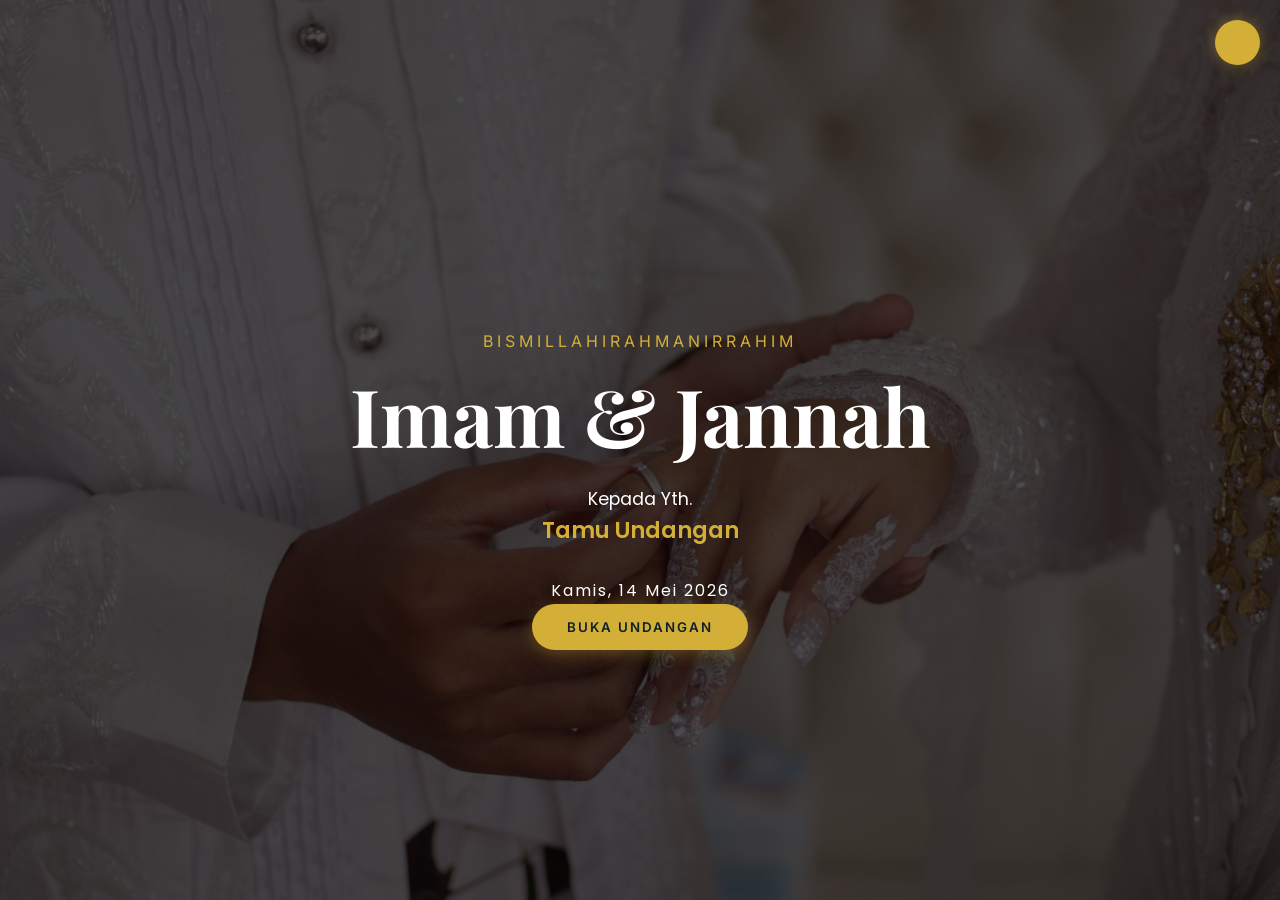
<file: index.html>
<!DOCTYPE html>
<html lang="id">

<head>
    <meta charset="UTF-8">
    <meta name="viewport" content="width=device-width, initial-scale=1.0">
    <title>Undangan Pernikahan Digital</title>

    <!-- Google Fonts -->
    <link
        href="https://fonts.googleapis.com/css2?family=Playfair+Display:ital,wght@0,400;0,700;1,400&family=Poppins:wght@300;400;600&family=Inter:wght@300;400;600&display=swap"
        rel="stylesheet">

    <!-- CSS Files -->
    <link rel="stylesheet" href="css/style.css">
    <link rel="stylesheet" href="css/animations.css">
    <link rel="stylesheet" href="css/layout.css">
    <link rel="stylesheet" href="css/responsive.css">

    <!-- Meta Tags & Open Graph -->
    <meta name="description" content="Undangan Pernikahan Imam Habibi & Nurjannah. Kamis, 14 Mei 2026.">

    <meta property="og:type" content="website">
    <meta property="og:url" content="https://jannah-abi.afhprojects.web.id/">
    <meta property="og:title" content="Walimatul 'Ursy - Imam & Jannah">
    <meta property="og:description"
        content="Tanpa mengurangi rasa hormat, kami mengundang Bapak/Ibu/Saudara/i untuk hadir di acara pernikahan kami.">
    <meta property="og:image" content="https://jannah-abi.afhprojects.web.id/assets/images/thumnails.jpg">

    <meta property="twitter:card" content="summary_large_image">
</head>

<body>
    <div id="particles-bg" class="particles-bg"></div>

    <!-- Opening / Hero Section -->
    <section id="opening" class="hero-section">
        <div class="overlay"></div>
        <div class="hero-content container">
            <h2 class="bismillah-arabic reveal">بِسْمِ اللَّهِ الرَّحْمَنِ الرَّحِيم</h2>
            <p class="greeting" id="opening-greeting"></p>
            <h1 class="couple-names">
                <span id="groom-nickname"></span> & <span id="bride-nickname"></span>
            </h1>
            <p class="to-guest" id="guest-name-container">
                Kepada Yth. <br>
                <span id="guest-name">Tamu Undangan</span>
            </p>
            <p class="date-highlight" id="date-highlight"></p>
            <button id="btn-open-invitation" class="btn-primary"></button>
        </div>
    </section>

    <!-- Main Content Wrapper (Hidden initially) -->
    <main id="main-content" class="content-wrapper hidden">

        <!-- Mukadimah Section -->
        <section id="mukadimah" class="section-padding container">
            <div class="quote-container text-center reveal">
                <p class="arabic" id="quote-arabic"></p>
                <p class="translation" id="quote-translation"></p>
                <p class="source" id="quote-source"></p>
            </div>
        </section>

        <!-- Mempelai Section -->
        <section id="mempelai" class="section-padding container section-alt">
            <h2 class="section-title text-center reveal">Kedua Mempelai</h2>
            <div class="couple-details flex-grid">
                <div class="mempelai-card reveal">
                    <h3 id="groom-fullname"></h3>
                    <p id="groom-parents"></p>
                </div>
                <div class="and-symbol reveal">&</div>
                <div class="mempelai-card reveal">
                    <h3 id="bride-fullname"></h3>
                    <p id="bride-parents"></p>
                </div>
            </div>
        </section>

        <!-- Acara Section -->
        <section id="acara" class="section-padding container">
            <h2 class="section-title text-center reveal">Waktu & Tempat</h2>

            <!-- Countdown Timer -->
            <div id="countdown" class="countdown-container reveal mb-3">
                <div class="countdown-item">
                    <span id="days">00</span>
                    <small>Hari</small>
                </div>
                <div class="countdown-item">
                    <span id="hours">00</span>
                    <small>Jam</small>
                </div>
                <div class="countdown-item">
                    <span id="minutes">00</span>
                    <small>Menit</small>
                </div>
                <div class="countdown-item">
                    <span id="seconds">00</span>
                    <small>Detik</small>
                </div>
            </div>

            <div id="events-container" class="events-grid flex-grid">
                <!-- Events will be injected here -->
            </div>
        </section>

        <!-- Amplop Section -->
        <section id="amplop" class="section-padding container section-alt">
            <h2 class="section-title text-center reveal">Kado Digital</h2>
            <p class="text-center reveal">Doa restu Anda merupakan karunia yang sangat berarti bagi kami. Namun jika
                Anda ingin memberikan tanda kasih, Anda dapat mengirimkannya melalui:</p>
            <div id="bank-accounts" class="bank-grid flex-grid reveal">
                <!-- Bank accounts will be injected here -->
            </div>
        </section>

        <!-- Ucapan & RSVP Section -->
        <section id="ucapan" class="section-padding container">
            <h2 class="section-title text-center reveal">Ucapan & Doa</h2>

            <!-- RSVP Form -->
            <div class="rsvp-form-container reveal">
                <form id="form-rsvp">
                    <div class="form-group">
                        <label for="input-nama">Nama</label>
                        <input type="text" id="input-nama" required placeholder="Masukkan nama Anda">
                    </div>
                    <div class="form-group">
                        <label for="input-kehadiran">Konfirmasi Kehadiran</label>
                        <select id="input-kehadiran" required>
                            <option value="">-- Pilih Kehadiran --</option>
                            <option value="Hadir">Hadir</option>
                            <option value="Tidak Hadir">Tidak Hadir</option>
                        </select>
                    </div>
                    <div class="form-group">
                        <label for="input-ucapan">Ucapan & Doa</label>
                        <textarea id="input-ucapan" rows="4" required
                            placeholder="Tuliskan ucapan dan doa terbaik Anda"></textarea>
                    </div>
                    <button type="submit" class="btn-primary full-width">Kirim Ucapan</button>
                    <button type="button" id="btn-wa-rsvp" class="btn-secondary full-width mt-1">Konfirmasi via
                        WhatsApp</button>
                </form>
            </div>

            <!-- Wishes List -->
            <div id="wishes-list" class="wishes-container mt-3 reveal">
                <p class="text-center italic">Memuat ucapan...</p>
            </div>
        </section>

        <!-- Share Section -->
        <section id="share" class="section-padding container">
            <h2 class="section-title text-center reveal">Bagikan Kabar Bahagia</h2>
            <p class="text-center reveal">Bantu kami membagikan kabar bahagia ini kepada keluarga dan kerabat.</p>
            <div class="flex-grid mt-3 reveal">
                <button id="btn-share-wa" class="btn-primary btn-icon"
                    style="background-color: #25d366; box-shadow: 0 4px 15px rgba(37, 211, 102, 0.3);">
                    <img src="assets/images/icons/wa.svg" alt="WA"> WhatsApp
                </button>
                <button id="btn-share-tg" class="btn-primary btn-icon"
                    style="background-color: #0088cc; box-shadow: 0 4px 15px rgba(0, 136, 204, 0.3);">
                    <img src="assets/images/icons/telegram.svg" alt="Telegram"> Telegram
                </button>
                <button id="btn-share-native" class="btn-primary btn-icon">
                    <img src="assets/images/icons/share.svg" alt="Lainnya" onerror="this.style.display='none'"> Lainnya
                </button>
            </div>
        </section>

        <footer class="footer text-center section-padding">
            <p>Wassalamu'alaikum Warahmatullahi Wabarakatuh</p>
            <p class="mt-2">Kami yang berbahagia,</p>
            <h3 id="footer-couple-names"></h3>
        </footer>

    </main>

    <!-- Floating Navigation Menu -->
    <nav id="floating-menu" class="floating-menu hidden floating-anim">
        <a href="#mukadimah" class="menu-item" title="Home"><img src="assets/images/icons/home.svg" class="icon"
                alt="Home"><span>Home</span></a>
        <a href="#mempelai" class="menu-item" title="Mempelai"><img src="assets/images/icons/heart.svg" class="icon"
                alt="Mempelai"><span>Mempelai</span></a>
        <a href="#acara" class="menu-item" title="Acara"><img src="assets/images/icons/calendar.svg" class="icon"
                alt="Acara"><span>Acara</span></a>
        <a href="#amplop" class="menu-item" title="Kado"><img src="assets/images/icons/gift.svg" class="icon"
                alt="Kado"><span>Kado</span></a>
        <a href="#ucapan" class="menu-item" title="Ucapan"><img src="assets/images/icons/message.svg" class="icon"
                alt="Ucapan"><span>Ucapan</span></a>
    </nav>

    <!-- Audio Player -->
    <div id="audio-container" class="audio-control soft-float">
        <button id="btn-audio" class="btn-audio">
            <span class="icon-music"></span>
        </button>
        <audio id="bg-audio" loop>
            <source src="" type="audio/mpeg">
        </audio>
    </div>

    <!-- JS Files -->
    <script src="js/data-loader.js"></script>
    <script src="js/rsvp.js"></script>
    <script src="js/main.js"></script>
</body>

</html>
</file>
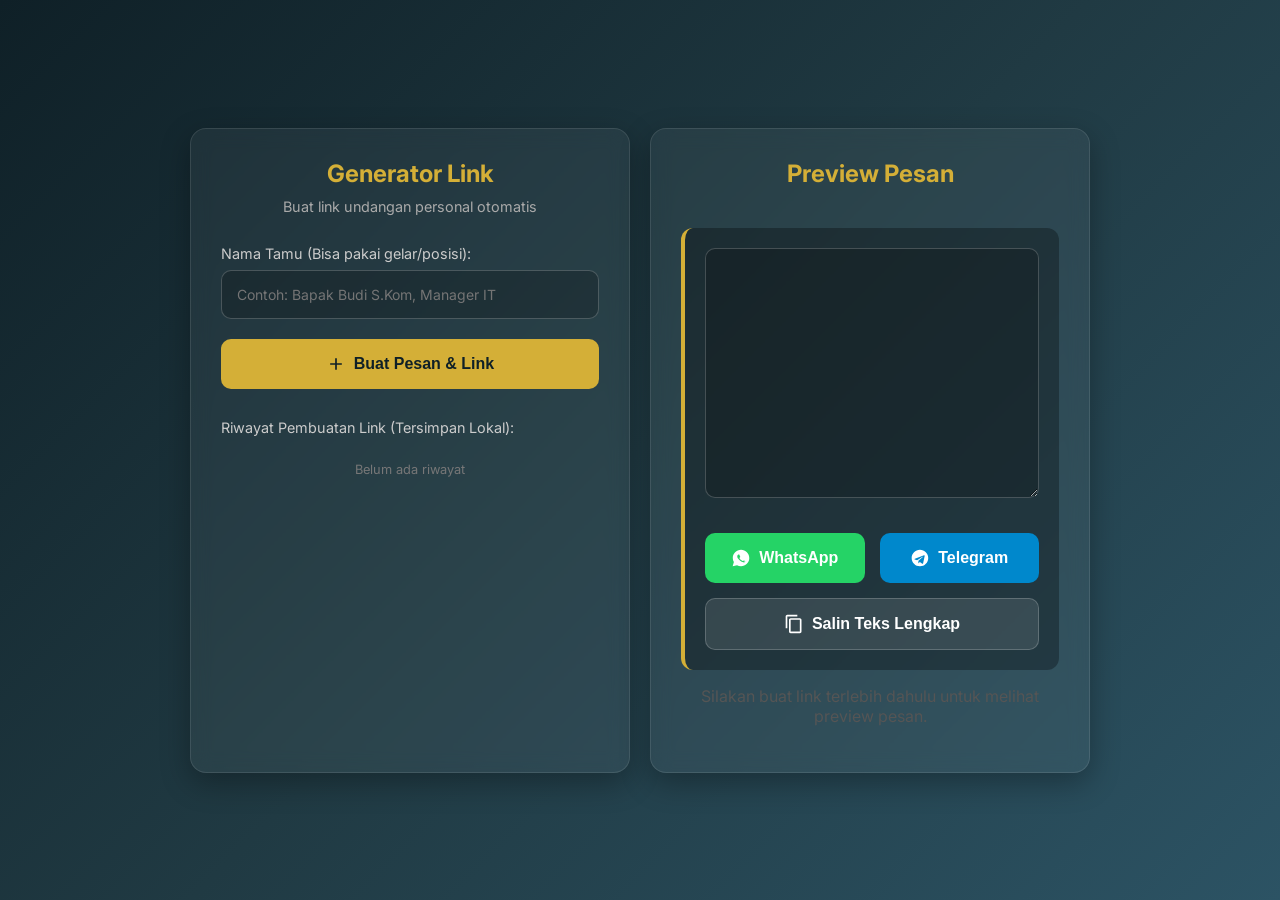
<file: generator.html>
<!DOCTYPE html>
<html lang="id">
<head>
    <meta charset="UTF-8">
    <meta name="viewport" content="width=device-width, initial-scale=1.0">
    <title>SaaS Link Generator - Undangan Imam & Jannah</title>
    <!-- Google Fonts -->
    <link href="https://fonts.googleapis.com/css2?family=Inter:wght@300;400;600&display=swap" rel="stylesheet">
    <style>
        :root {
            --primary: #d4af37;
            --primary-hover: #b5952f;
            --bg-dark: #0f2027;
            --text-light: #f4f4f9;
            --card-bg: rgba(255, 255, 255, 0.05);
        }
        
        body { 
            font-family: 'Inter', sans-serif; 
            margin: 0; 
            padding: 0; 
            background: linear-gradient(135deg, #0f2027, #203a43, #2c5364); 
            color: var(--text-light);
            min-height: 100vh;
            display: flex;
            align-items: center;
            justify-content: center;
        }

        .container {
            width: 100%;
            max-width: 900px;
            padding: 20px;
            display: flex;
            gap: 20px;
            flex-wrap: wrap;
        }

        .card { 
            background: var(--card-bg); 
            padding: 30px; 
            border-radius: 16px; 
            box-shadow: 0 10px 30px rgba(0,0,0,0.3);
            backdrop-filter: blur(10px);
            border: 1px solid rgba(255,255,255,0.1);
            flex: 1;
            min-width: 300px;
        }

        .card-header {
            text-align: center;
            margin-bottom: 30px;
        }

        .card-header h2 { 
            color: var(--primary); 
            margin: 0 0 10px 0; 
        }

        label { 
            display: block; 
            margin-bottom: 8px; 
            font-size: 0.9rem;
            color: #ccc;
        }

        input, textarea { 
            width: 100%; 
            padding: 15px; 
            box-sizing: border-box; 
            border: 1px solid rgba(255,255,255,0.2); 
            border-radius: 10px; 
            font-size: 14px; 
            background: rgba(0,0,0,0.2);
            color: white;
            margin-bottom: 20px;
            font-family: 'Inter', sans-serif;
            transition: all 0.3s;
        }

        input:focus, textarea:focus { 
            outline: none; 
            border-color: var(--primary); 
            box-shadow: 0 0 10px rgba(212, 175, 55, 0.2);
        }

        button { 
            background: var(--primary); 
            color: var(--bg-dark); 
            border: none; 
            font-weight: 600; 
            cursor: pointer; 
            transition: all 0.3s; 
            font-size: 16px; 
            padding: 15px;
            border-radius: 10px;
            width: 100%;
            display: flex;
            align-items: center;
            justify-content: center;
            gap: 8px;
        }

        button:hover { 
            background: var(--primary-hover); 
            transform: translateY(-2px);
        }

        .btn-wa { background: #25d366; color: white; }
        .btn-wa:hover { background: #128c7e; }
        .btn-tg { background: #0088cc; color: white; }
        .btn-tg:hover { background: #006699; }
        .btn-copy { background: rgba(255,255,255,0.1); color: white; border: 1px solid rgba(255,255,255,0.2); }
        .btn-copy:hover { background: rgba(255,255,255,0.2); }

        .preview-box { 
            display: none; 
            background: rgba(0,0,0,0.3); 
            padding: 20px; 
            border-radius: 12px; 
            border-left: 4px solid var(--primary); 
            margin-top: 20px;
            animation: fadeIn 0.5s ease;
        }

        @keyframes fadeIn { from { opacity: 0; transform: translateY(10px); } to { opacity: 1; transform: translateY(0); } }

        .share-group { 
            display: grid;
            grid-template-columns: 1fr 1fr;
            gap: 15px;
            margin-top: 15px;
        }

        .full-width { grid-column: span 2; }

        .history-box {
            margin-top: 30px;
        }

        .history-list {
            list-style: none;
            padding: 0;
            max-height: 200px;
            overflow-y: auto;
        }

        .history-item {
            display: flex;
            justify-content: space-between;
            align-items: center;
            padding: 10px;
            background: rgba(255,255,255,0.05);
            margin-bottom: 5px;
            border-radius: 8px;
            font-size: 0.9rem;
            cursor: pointer;
            transition: 0.2s;
        }

        .history-item:hover {
            background: rgba(255,255,255,0.1);
        }

        .history-item .delete-btn {
            background: none;
            color: #ff6b6b;
            width: auto;
            padding: 5px;
            margin: 0;
        }

        .history-item .delete-btn:hover {
            color: #ff3b3b;
            transform: none;
        }
        
        .icon { width: 20px; height: 20px; fill: currentColor; }

    </style>
</head>
<body>
    <div class="container">
        <!-- Form Section -->
        <div class="card">
            <div class="card-header">
                <h2>Generator Link</h2>
                <p style="color: #aaa; font-size: 0.9rem; margin:0;">Buat link undangan personal otomatis</p>
            </div>
            
            <label for="guestName">Nama Tamu (Bisa pakai gelar/posisi):</label>
            <input type="text" id="guestName" placeholder="Contoh: Bapak Budi S.Kom, Manager IT">
            
            <button onclick="generateLink()">
                <svg class="icon" viewBox="0 0 24 24"><path d="M19 13h-6v6h-2v-6H5v-2h6V5h2v6h6v2z"/></svg>
                Buat Pesan & Link
            </button>

            <!-- History Section -->
            <div class="history-box">
                <label>Riwayat Pembuatan Link (Tersimpan Lokal):</label>
                <ul class="history-list" id="historyList">
                    <li style="color:#777; font-size: 0.8rem; text-align: center; padding: 10px;">Belum ada riwayat</li>
                </ul>
            </div>
        </div>

        <!-- Preview Section -->
        <div class="card" id="previewContainer" style="display: flex; flex-direction: column;">
            <div class="card-header" style="margin-bottom: 10px;">
                <h2 style="font-size: 1.5rem;">Preview Pesan</h2>
            </div>
            
            <div id="resultBox" class="preview-box" style="flex: 1; display: flex; flex-direction: column;">
                <textarea id="resultText" style="flex: 1; min-height: 250px; font-size: 13px;" readonly></textarea>
                
                <div class="share-group">
                    <button onclick="shareWA()" class="btn-wa">
                        <svg class="icon" viewBox="0 0 24 24"><path d="M12.04 2c-5.46 0-9.91 4.45-9.91 9.91 0 1.75.46 3.45 1.32 4.95L2 22l5.25-1.38c1.45.79 3.08 1.21 4.79 1.21 5.46 0 9.91-4.45 9.91-9.91S17.5 2 12.04 2zm5.46 14.1c-.2.56-1.16 1.09-1.6 1.15-.41.05-.98.15-3.08-.72-2.52-1.05-4.14-3.63-4.26-3.79-.13-.16-1.02-1.36-1.02-2.59 0-1.23.64-1.83.87-2.08.23-.25.5-.31.67-.31.17 0 .34 0 .49.01.16.01.38-.06.6.48.23.55.77 1.87.84 2.01.07.14.11.31.02.5-.09.18-.14.3-.28.46-.14.16-.3.35-.42.48-.14.14-.29.3-.13.58.16.28.72 1.2 1.55 1.95.1.09.2.16.32.25.1.07.21.12.33.15.86.67 1.59.88 1.83.92.24.04.53-.02.73-.24.2-.22.87-.96 1.1-.11.23.85.23 1.23.11 1.48z"/></svg>
                        WhatsApp
                    </button>
                    <button onclick="shareTG()" class="btn-tg">
                        <svg class="icon" viewBox="0 0 24 24"><path d="M11.94 2C6.4 2 2 6.4 2 11.94c0 5.54 4.4 9.94 9.94 9.94 5.54 0 9.94-4.4 9.94-9.94C21.88 6.4 17.48 2 11.94 2zm5.73 7.3l-1.92 9.04c-.14.62-.51.77-1.03.48l-2.85-2.1-1.37 1.32c-.15.15-.28.28-.57.28l.2-2.9 5.27-4.76c.23-.21-.05-.33-.35-.13l-6.52 4.11-2.8-.88c-.61-.19-.62-.61.13-.9l10.94-4.22c.5-.18.95.12.83.96z"/></svg>
                        Telegram
                    </button>
                    <button onclick="copyToClipboard()" class="btn-copy full-width">
                        <svg class="icon" viewBox="0 0 24 24"><path d="M16 1H4c-1.1 0-2 .9-2 2v14h2V3h12V1zm3 4H8c-1.1 0-2 .9-2 2v14c0 1.1.9 2 2 2h11c1.1 0 2-.9 2-2V7c0-1.1-.9-2-2-2zm0 16H8V7h11v14z"/></svg>
                        Salin Teks Lengkap
                    </button>
                </div>
            </div>
            
            <div id="emptyPreview" style="flex:1; display:flex; align-items:center; justify-content:center; color:#555; text-align:center;">
                <p>Silakan buat link terlebih dahulu untuk melihat preview pesan.</p>
            </div>
        </div>
    </div>

    <script>
        const baseUrl = "https://jannah-abi.afhprojects.web.id/"; 
        const HISTORY_KEY = 'jannah_invitation_history';

        // Load history on start
        document.addEventListener('DOMContentLoaded', loadHistory);

        function generateLink(historyName = null) {
            const nameInput = historyName || document.getElementById('guestName').value.trim();
            
            if (!nameInput) {
                alert('Nama tamu harus diisi!');
                document.getElementById('guestName').focus();
                return;
            }
            
            document.getElementById('guestName').value = nameInput; // Set input if from history

            // Encode and create URL
            const encodedName = encodeURIComponent(nameInput);
            const finalUrl = `${baseUrl}?to=${encodedName}`;
            
            // Template
            const waTemplate = `Assalamu'alaikum Warahmatullahi Wabarakatuh\n\nTanpa mengurangi rasa hormat, perkenankan kami mengundang Bapak/Ibu/Saudara/i:\n*${nameInput}*\n\nUntuk hadir dan memberikan doa restu pada acara pernikahan kami. Detail acara dapat dilihat pada tautan undangan digital berikut:\n\n${finalUrl}\n\nMerupakan suatu kehormatan dan kebahagiaan bagi kami apabila Bapak/Ibu/Saudara/i berkenan hadir di hari bahagia ini.\n\nWassalamu'alaikum Warahmatullahi Wabarakatuh\n\nKami yang berbahagia,\nImam & Jannah`;
            
            // Update UI
            document.getElementById('resultText').value = waTemplate;
            document.getElementById('resultBox').style.display = 'flex';
            document.getElementById('emptyPreview').style.display = 'none';

            // Save to history if new
            if (!historyName) {
                saveToHistory(nameInput);
            }
        }

        function copyToClipboard() {
            const copyText = document.getElementById("resultText");
            copyText.select();
            document.execCommand("copy");
            alert("Teks berhasil disalin! Silakan paste di WhatsApp.");
        }

        function shareWA() {
            const text = document.getElementById("resultText").value;
            window.open(`https://wa.me/?text=${encodeURIComponent(text)}`, '_blank');
        }

        function shareTG() {
            const text = document.getElementById("resultText").value;
            window.open(`https://t.me/share/url?url=${encodeURIComponent(baseUrl)}&text=${encodeURIComponent(text)}`, '_blank');
        }

        // History Management
        function saveToHistory(name) {
            let history = JSON.parse(localStorage.getItem(HISTORY_KEY) || '[]');
            if (!history.includes(name)) {
                history.unshift(name); // Add to top
                if (history.length > 50) history.pop(); // Keep max 50
                localStorage.setItem(HISTORY_KEY, JSON.stringify(history));
                loadHistory();
            }
        }

        function loadHistory() {
            const history = JSON.parse(localStorage.getItem(HISTORY_KEY) || '[]');
            const listElement = document.getElementById('historyList');
            
            if (history.length === 0) {
                listElement.innerHTML = '<li style="color:#777; font-size: 0.8rem; text-align: center; padding: 10px;">Belum ada riwayat</li>';
                return;
            }

            listElement.innerHTML = history.map((name, index) => `
                <li class="history-item">
                    <span onclick="generateLink('${name}')" style="flex:1;">${name}</span>
                    <button class="delete-btn" onclick="deleteHistory(${index})" title="Hapus">✕</button>
                </li>
            `).join('');
        }

        function deleteHistory(index) {
            let history = JSON.parse(localStorage.getItem(HISTORY_KEY) || '[]');
            history.splice(index, 1);
            localStorage.setItem(HISTORY_KEY, JSON.stringify(history));
            loadHistory();
        }
    </script>
</body>
</html>
</file>
<file: css/style.css>
/* Variables & Reset */
:root {
    --primary-color: #d4af37;
    /* Gold */
    --bg-dark: #0f2027;
    --text-light: #ffffff;
    --text-muted: #cccccc;
    --overlay-dark: rgba(0, 0, 0, 0.7);
    --font-heading: 'Playfair Display', serif;
    --font-body: 'Poppins', sans-serif;
    --font-accent: 'Inter', sans-serif;
    --transition-slow: 0.8s ease;
    --transition-fast: 0.3s ease;
}

* {
    margin: 0;
    padding: 0;
    box-sizing: border-box;
}

html {
    scroll-behavior: smooth;
}

body {
    background-color: var(--bg-dark);
    color: var(--text-light);
    font-family: var(--font-body);
    line-height: 1.6;
    overflow-x: hidden;
}

/* Global Fixed Background (Halaman Selanjutnya) */
body::before {
    content: "";
    position: fixed;
    top: 0;
    left: 0;
    width: 100%;
    height: 100%;
    background-image: url('../assets/images/background-1.jpg');
    background-size: cover;
    background-position: center;
    background-attachment: fixed;
    z-index: -3;
    pointer-events: none;
}

body::after {
    content: "";
    position: fixed;
    top: 0;
    left: 0;
    width: 100%;
    height: 100%;
    background-color: rgba(0, 0, 0, 0.7);
    /* Transparan Gelap */
    z-index: -2;
    pointer-events: none;
}

.container {
    width: 90%;
    max-width: 1200px;
    margin: 0 auto;
}

.section-padding {
    padding: 80px 0;
}

.text-center {
    text-align: center;
}

.mt-1 {
    margin-top: 10px;
}

.mt-2 {
    margin-top: 20px;
}

.mt-3 {
    margin-top: 30px;
}

.italic {
    font-style: italic;
}

/* Buttons */
.btn-primary {
    background-color: var(--primary-color);
    color: var(--bg-dark);
    border: none;
    padding: 15px 35px;
    font-family: var(--font-accent);
    font-weight: 600;
    text-transform: uppercase;
    letter-spacing: 2px;
    cursor: pointer;
    border-radius: 50px;
    transition: var(--transition-fast);
    box-shadow: 0 4px 15px rgba(212, 175, 55, 0.3);
}

.btn-primary:hover {
    transform: translateY(-3px);
    box-shadow: 0 6px 20px rgba(212, 175, 55, 0.5);
}

.btn-secondary {
    background-color: transparent;
    color: var(--primary-color);
    border: 2px solid var(--primary-color);
    padding: 12px 30px;
    font-family: var(--font-accent);
    font-weight: 600;
    border-radius: 50px;
    cursor: pointer;
    transition: var(--transition-fast);
}

.btn-secondary:hover {
    background-color: var(--primary-color);
    color: var(--bg-dark);
}

.full-width {
    width: 100%;
}

/* Sections */
.section-title {
    font-family: var(--font-heading);
    font-size: 2.5rem;
    color: var(--primary-color);
    margin-bottom: 40px;
}

.hidden {
    display: none !important;
}

/* Flex Grid */
.flex-grid {
    display: flex;
    flex-wrap: wrap;
    gap: 20px;
    justify-content: center;
    align-items: center;
}

/* Audio Control */
.audio-control {
    position: fixed;
    top: 20px;
    right: 20px;
    z-index: 1000;
}

.btn-audio {
    width: 45px;
    height: 45px;
    border-radius: 50%;
    background-color: var(--primary-color);
    border: none;
    cursor: pointer;
    display: flex;
    justify-content: center;
    align-items: center;
    box-shadow: 0 0 15px rgba(212, 175, 55, 0.4);
}

.icon-music {
    width: 20px;
    height: 20px;
    background: url('https://cdn-icons-png.flaticon.com/512/3039/3039433.png') center/contain no-repeat;
    filter: invert(1);
}

.rotating {
    animation: rotate 3s linear infinite;
}

@keyframes rotate {
    from {
        transform: rotate(0deg);
    }

    to {
        transform: rotate(360deg);
    }
}
</file>
<file: css/animations.css>
/* Animations */

/* Scroll Reveal */
.reveal {
    position: relative;
    opacity: 0;
    transform: translateY(30px);
    transition: all 1.8s cubic-bezier(0.25, 0.46, 0.45, 0.94);
}

.reveal.is-visible {
    opacity: 1;
    transform: translateY(0);
}

/* Pulse Button */
@keyframes pulse-gold {
    0% { transform: scale(1); box-shadow: 0 0 0 0 rgba(212, 175, 55, 0.7); }
    70% { transform: scale(1.05); box-shadow: 0 0 0 15px rgba(212, 175, 55, 0); }
    100% { transform: scale(1); box-shadow: 0 0 0 0 rgba(212, 175, 55, 0); }
}

#btn-open-invitation {
    animation: pulse-gold 2s infinite;
}

/* Fade Out Overlay */
.fade-out {
    opacity: 0;
    visibility: hidden;
    transition: opacity 1s ease, visibility 1s ease;
}

/* Section Transitions */
.content-wrapper {
    transition: opacity 2s ease-in-out;
}

.content-wrapper.hidden {
    opacity: 0;
    display: none;
}

/* Floating Menu Entry */
.floating-menu {
    animation: slideUp 0.5s ease forwards;
}

@keyframes slideUp {
    from { transform: translate(-50%, 100px); opacity: 0; }
    to { transform: translate(-50%, 0); opacity: 1; }
}

/* Continuous Floating Animation */
@keyframes floating {
    0% { transform: translate(-50%, 0px); }
    50% { transform: translate(-50%, -10px); }
    100% { transform: translate(-50%, 0px); }
}

.floating-anim {
    animation: floating 3s ease-in-out infinite;
}

@keyframes soft-float {
    0% { transform: translateY(0px); }
    50% { transform: translateY(-5px); }
    100% { transform: translateY(0px); }
}

.soft-float {
    animation: soft-float 4s ease-in-out infinite;
}

/* Background Particles (Gold Dust) */
.particles-bg {
    position: fixed;
    top: 0;
    left: 0;
    width: 100%;
    height: 100%;
    z-index: -1;
    overflow: hidden;
    pointer-events: none;
}

.dust-particle {
    position: absolute;
    background: var(--primary-color);
    border-radius: 50%;
    opacity: 0.3;
    animation: dust-drift linear infinite;
}

@keyframes dust-drift {
    0% { transform: translateY(100vh) translateX(0); opacity: 0; }
    20% { opacity: 0.4; }
    80% { opacity: 0.4; }
    100% { transform: translateY(-10vh) translateX(20px); opacity: 0; }
}
</file>
<file: css/layout.css>
/* Layout & Components */

/* Hero Section */
.hero-section {
    height: 100vh;
    width: 100%;
    display: flex;
    justify-content: center;
    align-items: center;
    position: relative;
    background-size: cover;
    background-position: center;
    background-attachment: fixed;
    background-color: var(--bg-dark);
}

.hero-section .overlay {
    position: absolute;
    top: 0;
    left: 0;
    width: 100%;
    height: 100%;
    background-color: var(--overlay-dark);
}

.hero-content {
    position: relative;
    z-index: 1;
    text-align: center;
}

.hero-content .greeting {
    font-family: var(--font-accent);
    text-transform: uppercase;
    letter-spacing: 4px;
    margin-bottom: 20px;
    color: var(--primary-color);
}

.hero-content .couple-names {
    font-family: var(--font-heading);
    font-size: 5rem;
    line-height: 1;
    margin-bottom: 30px;
}

.hero-content .to-guest {
    font-size: 1.1rem;
    margin-bottom: 30px;
}

.hero-content .to-guest span {
    font-weight: 600;
    font-size: 1.4rem;
    color: var(--primary-color);
}

.hero-content .date-highlight {
    letter-spacing: 2px;
}

#mukadimah {
    padding-top: 100px;
}

.bismillah-arabic {
    font-family: 'Playfair Display', serif;
    font-size: 2.5rem;
    margin-bottom: 15px;
    color: var(--primary-color);
}

/* Floating Menu */
.floating-menu {
    position: fixed;
    bottom: 20px;
    left: 50%;
    transform: translateX(-50%);
    background: rgba(15, 32, 39, 0.8);
    backdrop-filter: blur(10px);
    border: 1px solid rgba(212, 175, 55, 0.3);
    border-radius: 50px;
    padding: 12px 25px;
    display: flex;
    justify-content: space-around;
    gap: 15px;
    min-width: 320px;
    z-index: 999;
    box-shadow: 0 10px 30px rgba(0, 0, 0, 0.5);
}

.menu-item {
    text-decoration: none;
    color: var(--text-muted);
    display: flex;
    flex-direction: column;
    align-items: center;
    font-size: 0.7rem;
    transition: var(--transition-fast);
}

.menu-item:hover, .menu-item.active {
    color: var(--primary-color);
}

.menu-item img.icon {
    width: 24px;
    height: 24px;
    margin-bottom: 5px;
    filter: invert(80%) sepia(5%) saturate(10%) hue-rotate(180deg) brightness(80%) contrast(80%); /* default muted */
    transition: var(--transition-fast);
}

.menu-item:hover img.icon, .menu-item.active img.icon {
    filter: invert(72%) sepia(53%) saturate(583%) hue-rotate(3deg) brightness(97%) contrast(93%); /* gold/primary-color */
}

/* Share Icons */
.btn-icon {
    display: inline-flex;
    align-items: center;
    justify-content: center;
    gap: 8px;
}

.btn-icon img {
    width: 20px;
    height: 20px;
}

/* Cards & Components */
.mempelai-card {
    flex: 1;
    min-width: 280px;
    padding: 30px;
    text-align: center;
}

.mempelai-card h3 {
    font-family: var(--font-heading);
    font-size: 2rem;
    color: var(--primary-color);
    margin-bottom: 10px;
}

.and-symbol {
    font-family: var(--font-heading);
    font-size: 3rem;
    color: var(--primary-color);
}

.event-card {
    background: rgba(255, 255, 255, 0.05);
    border: 1px solid rgba(212, 175, 55, 0.2);
    border-radius: 15px;
    padding: 30px;
    flex: 1;
    min-width: 300px;
    text-align: center;
    transition: var(--transition-fast);
}

.event-card:hover {
    border-color: var(--primary-color);
    background: rgba(255, 255, 255, 0.08);
}

/* Countdown */
.countdown-container {
    display: flex;
    justify-content: center;
    gap: 15px;
    margin-bottom: 40px;
}

.countdown-item {
    background: rgba(255, 255, 255, 0.05);
    border: 1px solid rgba(212, 175, 55, 0.3);
    border-radius: 12px;
    padding: 15px;
    min-width: 80px;
    text-align: center;
    backdrop-filter: blur(5px);
}

.countdown-item span {
    display: block;
    font-size: 1.8rem;
    font-weight: 700;
    color: var(--primary-color);
    font-family: var(--font-heading);
}

.countdown-item small {
    font-size: 0.7rem;
    text-transform: uppercase;
    color: var(--text-muted);
}

/* Section Variations */
.section-alt {
    background: rgba(255, 255, 255, 0.02);
    position: relative;
}

.section-alt::before {
    content: '';
    position: absolute;
    top: 0;
    left: 0;
    width: 100%;
    height: 100%;
    background: radial-gradient(circle at center, rgba(212, 175, 55, 0.05) 0%, transparent 70%);
    pointer-events: none;
}

.mb-3 { margin-bottom: 30px; }

.event-card h3 {
    color: var(--primary-color);
    margin-bottom: 15px;
}

/* RSVP Form */
.rsvp-form-container {
    background: rgba(255, 255, 255, 0.05);
    padding: 40px;
    border-radius: 20px;
    max-width: 600px;
    margin: 0 auto;
}

.form-group {
    margin-bottom: 20px;
    text-align: left;
}

.form-group label {
    display: block;
    margin-bottom: 8px;
    font-weight: 600;
    color: var(--primary-color);
}

.form-group input, .form-group select, .form-group textarea {
    width: 100%;
    padding: 12px 15px;
    background: rgba(255, 255, 255, 0.1);
    border: 1px solid rgba(255, 255, 255, 0.2);
    border-radius: 8px;
    color: white;
    font-family: var(--font-body);
}

.form-group input:focus, .form-group select:focus, .form-group textarea:focus {
    outline: none;
    border-color: var(--primary-color);
}

/* Wishes List */
.wish-card {
    background: rgba(255, 255, 255, 0.03);
    padding: 20px;
    border-radius: 12px;
    margin-bottom: 15px;
    border-left: 4px solid var(--primary-color);
}

.wish-card .name {
    font-weight: 600;
    color: var(--primary-color);
    margin-bottom: 5px;
}

.wish-card .msg {
    font-size: 0.95rem;
}

.wish-card .presence {
    font-size: 0.8rem;
    color: var(--text-muted);
    margin-top: 5px;
}

.footer {
    padding-bottom: 120px !important;
}
</file>
<file: css/responsive.css>
/* Responsive Design */

/* Mobile Portrait (< 576px) */
@media (max-width: 575.98px) {
    .flex-grid {
        flex-direction: column;
    }
    
    .hero-content .couple-names {
        font-size: 3rem;
    }
    
    .section-title {
        font-size: 2rem;
    }
    
    .section-padding {
        padding: 50px 0;
    }
    
    .floating-menu {
        width: 90%;
        gap: 5px;
        padding: 10px 10px;
        justify-content: space-around;
    }
    
    .menu-item span {
        display: none; /* Hide labels on mobile to save space */
    }
}

/* Tablets (576px - 991.98px) */
@media (min-width: 576px) and (max-width: 991.98px) {
    .hero-content .couple-names {
        font-size: 4rem;
    }
    
    .flex-grid {
        flex-direction: column;
    }
    
    .mempelai-card, .event-card {
        width: 100%;
    }
}

/* Desktop Large / Ultrawide (> 1200px) */
@media (min-width: 1201px) {
    .container {
        max-width: 1100px; /* Keep content readable on huge screens */
    }
}

/* Adjustments for horizontal mobile */
@media (max-height: 500px) {
    .hero-section {
        height: auto;
        padding: 100px 0;
    }
    
    .floating-menu {
        bottom: 10px;
    }
}
</file>
